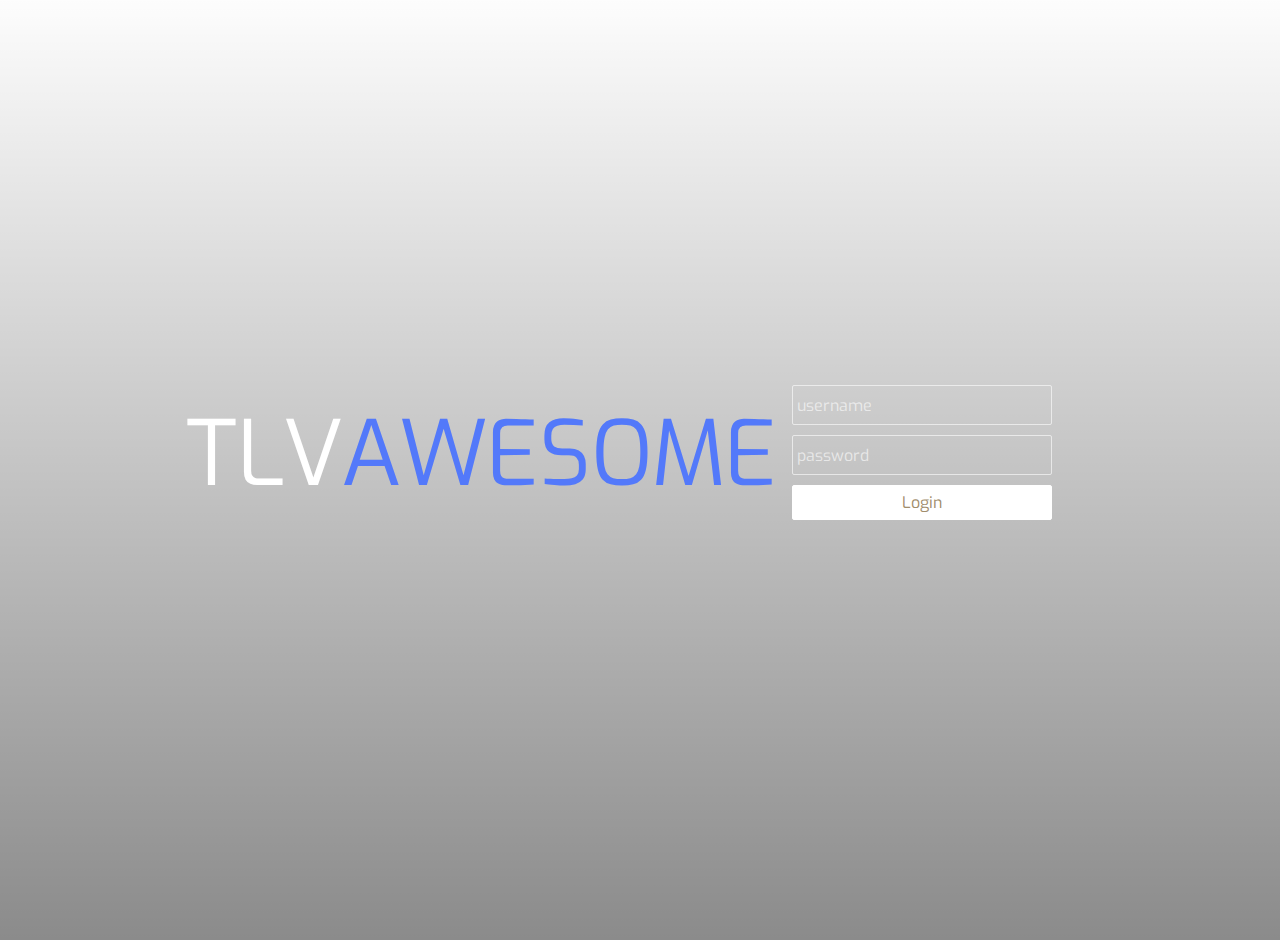
<file: random-login-form/index.html>
<!DOCTYPE html>
<html>

<head>

  <meta charset="UTF-8">

  <title>Login Page</title>
	<link rel="stylesheet" href="css/style.css">


    <script src="js/prefixfree.min.js"></script>

</head>

<body>

  <div class="body"></div>
		<div class="grad"></div>
		<div class="header">
			<div>TLV<span>AWESOME</span></div>
		</div>
		<br>
		<div class="login">
				<input type="text" placeholder="username" name="user"><br>
				<input type="password" placeholder="password" name="password"><br>
				<input type="button" value="Login" ng-click="submit_login(username)">
		</div>


</body>

</html>
</file>
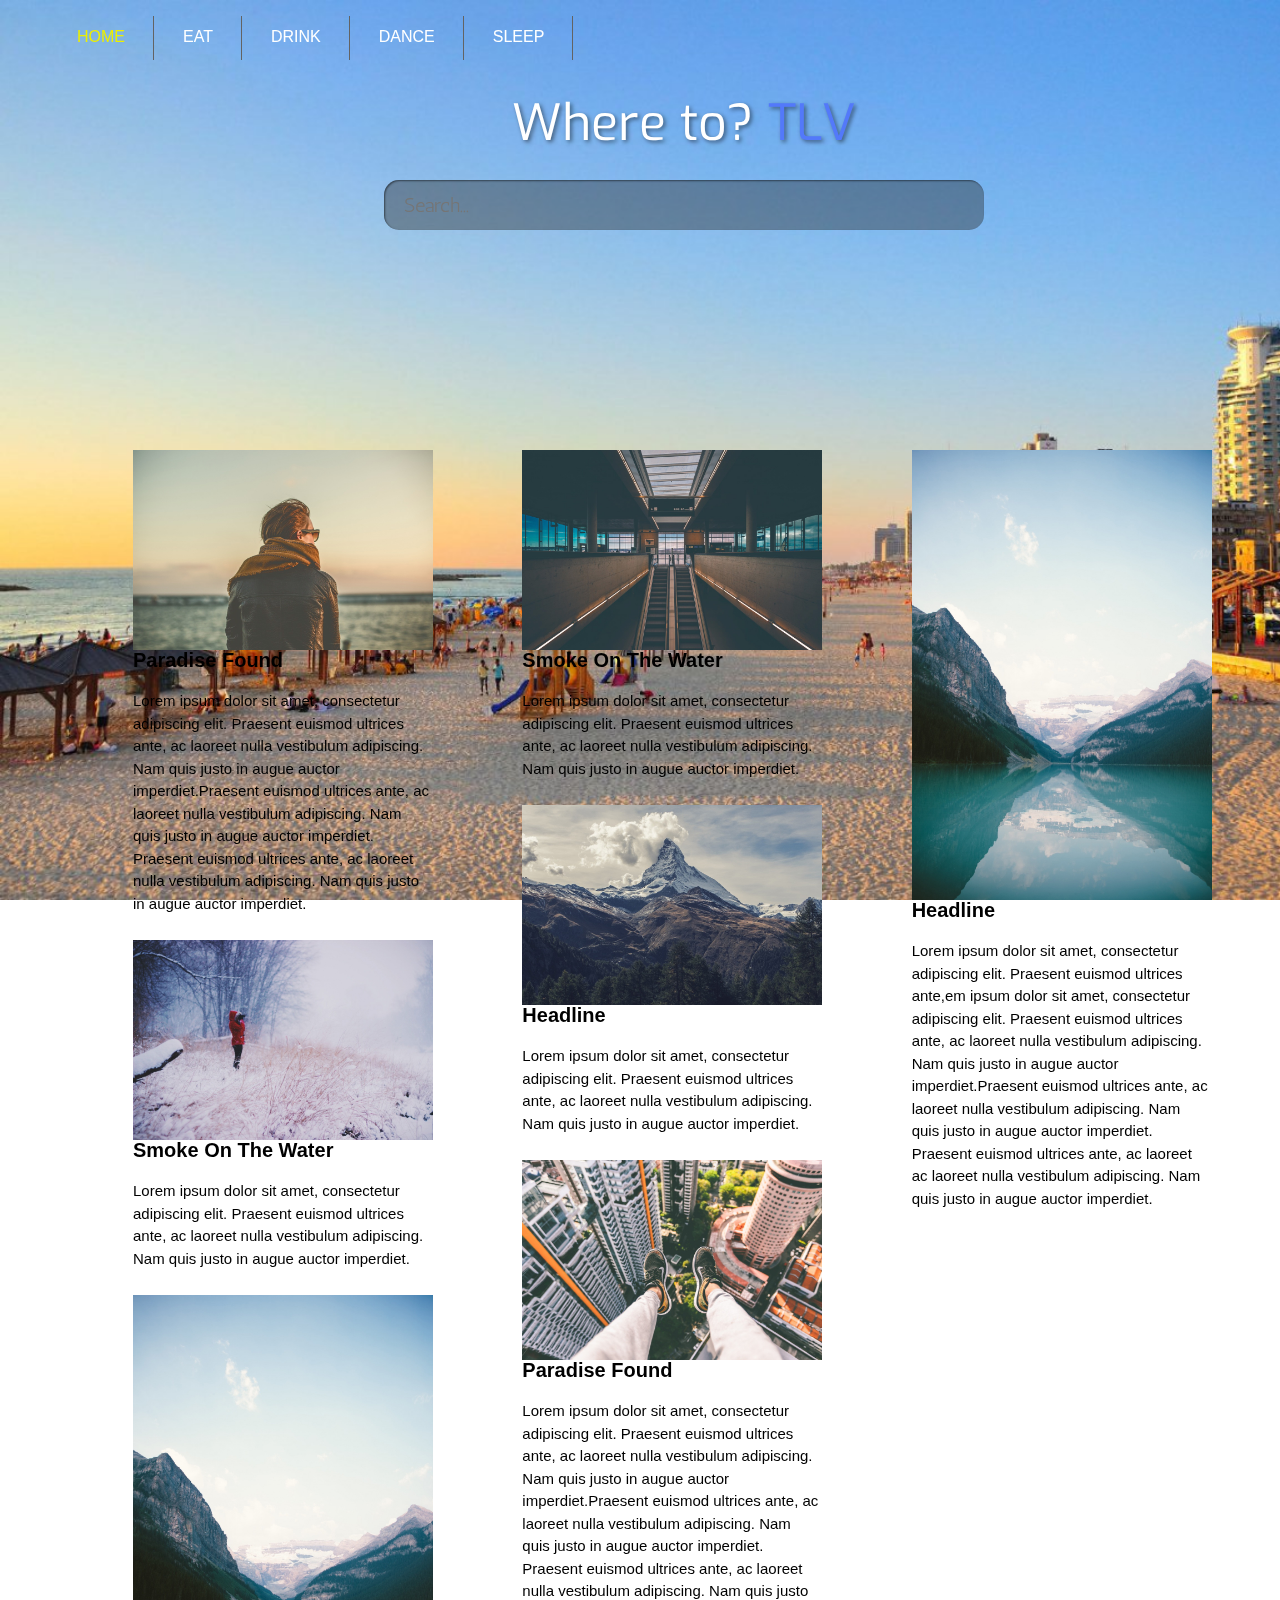
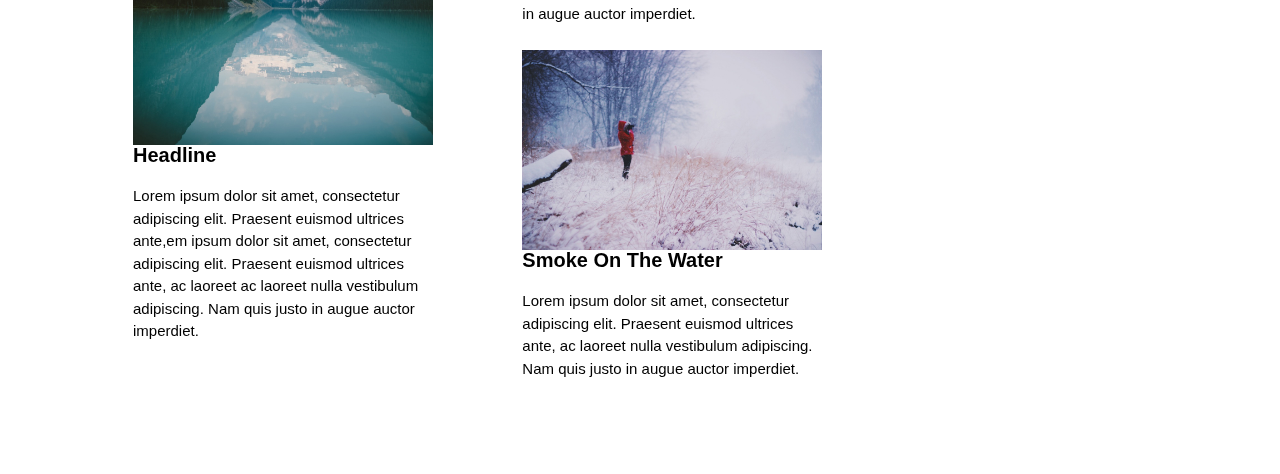
<file: search-form-html/index.html>
<!DOCTYPE html>
<html >
    <head>
          <meta charset="UTF-8">
          <title>Search box</title>
          <link rel='stylesheet prefetch' href='http://fonts.googleapis.com/css?family=Antic'>
          <link rel="stylesheet" href="css/style.css">
    </head>

    <body>
    <menu>
        <div id="menubar">
            <ul id="menu">
              <!-- put class="selected" in the li tag for the selected page - to highlight which page you're on -->
              <li class="selected"><a href="index.html">HOME</a></li>
              <li><a href="index.html">EAT</a></li>
              <li><a href="index.html">DRINK</a></li>
              <li><a href="index.html">DANCE</a></li>
              <li><a href="index.html">SLEEP</a></li>

            </ul>
        </div>
        </menu>
      <div align="center">

          <div class="text">
              <div>Where to?
                  <span>
                      TLV
                  </span>
              </div>
          </div>

          <input class="button" placeholder="Search..." />
          <script src='http://use.edgefonts.net/amaranth.js'></script>

      </div>
    <div>
  <ul id = "listObjects">

    <li>
      <img src="images/02.jpg" >
      <h3>Paradise Found</h3>
      <p>Lorem ipsum dolor sit amet, consectetur adipiscing elit.
          Praesent euismod ultrices ante, ac laoreet nulla vestibulum adipiscing.
          Nam quis justo in augue auctor imperdiet.Praesent euismod ultrices ante, ac laoreet nulla vestibulum adipiscing.
          Nam quis justo in augue auctor imperdiet.
      Praesent euismod ultrices ante, ac laoreet nulla vestibulum adipiscing.
          Nam quis justo in augue auctor imperdiet.</p>
    </li>
<li>
      <img src="images/06.jpg" >
      <h3>Smoke On The Water</h3>
      <p>Lorem ipsum dolor sit amet, consectetur adipiscing elit.
          Praesent euismod ultrices ante, ac laoreet nulla vestibulum adipiscing.
          Nam quis justo in augue auctor imperdiet.</p>
    </li>

    <li>
      <img src="images/07.jpg" >
      <h3>Headline</h3>
      <p>Lorem ipsum dolor sit amet, consectetur adipiscing elit.
          Praesent euismod ultrices ante,em ipsum dolor sit amet, consectetur adipiscing elit. Praesent euismod ultrices ante, ac laoreet ac laoreet nulla vestibulum adipiscing.
          Nam quis justo in augue auctor imperdiet.</p>
    </li>
    <li>
      <img src="images/03.jpg" >
      <h3>Smoke On The Water</h3>
      <p>Lorem ipsum dolor sit amet, consectetur adipiscing elit.
          Praesent euismod ultrices ante, ac laoreet nulla vestibulum adipiscing.
          Nam quis justo in augue auctor imperdiet.</p>
    </li>

    <li>
      <img src="images/04.jpg" >
      <h3>Headline</h3>
      <p>Lorem ipsum dolor sit amet, consectetur adipiscing elit.
          Praesent euismod ultrices ante, ac laoreet nulla vestibulum adipiscing.
          Nam quis justo in augue auctor imperdiet.</p>
    </li>
       <li>
      <img src="images/05.jpg" >
      <h3>Paradise Found</h3>
      <p>Lorem ipsum dolor sit amet, consectetur adipiscing elit.
          Praesent euismod ultrices ante, ac laoreet nulla vestibulum adipiscing.
          Nam quis justo in augue auctor imperdiet.Praesent euismod ultrices ante, ac laoreet nulla vestibulum adipiscing.
          Nam quis justo in augue auctor imperdiet.
      Praesent euismod ultrices ante, ac laoreet nulla vestibulum adipiscing.
          Nam quis justo in augue auctor imperdiet.</p>
    </li>

    <li>
      <img src="images/06.jpg" >
      <h3>Smoke On The Water</h3>
      <p>Lorem ipsum dolor sit amet, consectetur adipiscing elit.
          Praesent euismod ultrices ante, ac laoreet nulla vestibulum adipiscing.
          Nam quis justo in augue auctor imperdiet.</p>
    </li>

    <li>
      <img src="images/07.jpg" >
      <h3>Headline</h3>
      <p>Lorem ipsum dolor sit amet, consectetur adipiscing elit.
          Praesent euismod ultrices ante,em ipsum dolor sit amet, consectetur adipiscing elit.
          Praesent euismod ultrices ante, ac laoreet nulla vestibulum adipiscing.
          Nam quis justo in augue auctor imperdiet.Praesent euismod ultrices ante, ac laoreet nulla vestibulum adipiscing.
          Nam quis justo in augue auctor imperdiet.
      Praesent euismod ultrices ante, ac laoreet ac laoreet nulla vestibulum adipiscing.
          Nam quis justo in augue auctor imperdiet.</p>
    </li>
  </ul>
</div>
    </body>

</html>
</file>
<file: random-login-form/css/style.css>
@import url(http://fonts.googleapis.com/css?family=Exo:100,200,400);
@import url(http://fonts.googleapis.com/css?family=Source+Sans+Pro:700,400,300);

body{
	margin: 0;
	padding: 0;
	background: #fff;

	color: #fff;
	font-family: Arial;
	font-size: 12px;
}

.body{
	position: absolute;
	top: -20px;
	left: -20px;
	right: -40px;
	bottom: -40px;
	width: auto;
	height: auto;
	background-image: url(https://www.gapyear.com/images/content/Images/Bikes.jpg);
	background-size: cover;
	-webkit-filter: blur(5px);
	z-index: 0;
}

.grad{
	position: absolute;
	top: -20px;
	left: -20px;
	right: -40px;
	bottom: -40px;
	width: auto;
	height: auto;
	background: -webkit-gradient(linear, left top, left bottom, color-stop(0%,rgba(0,0,0,0)), color-stop(100%,rgba(0,0,0,0.65))); /* Chrome,Safari4+ */
	z-index: 1;
	opacity: 0.7;
}

.header{
	position: absolute;
	top: calc(50% - 55px);
	left: calc(20% - 70px);
	z-index: 2;
}

.header div{
	float: left;
	color: #fff;
	font-family: 'Exo', sans-serif;
	font-size: 90px;
	font-weight: 400;
}

.header div span{
	color: #5379fa !important;
}

.login{
	position: absolute;
	top: calc(50% - 75px);
	left: calc(65% - 50px);
	height: 150px;
	width: 350px;
	padding: 10px;
	z-index: 2;
}

.login input[type=text]{
	width: 250px;
	height: 30px;
	background: transparent;
	border: 1px solid rgba(255,255,255,0.6);
	border-radius: 2px;
	color: #fff;
	font-family: 'Exo', sans-serif;
	font-size: 16px;
	font-weight: 400;
	padding: 4px;
}

.login input[type=password]{
	width: 250px;
	height: 30px;
	background: transparent;
	border: 1px solid rgba(255,255,255,0.6);
	border-radius: 2px;
	color: #fff;
	font-family: 'Exo', sans-serif;
	font-size: 16px;
	font-weight: 400;
	padding: 4px;
	margin-top: 10px;
}

.login input[type=button]{
	width: 260px;
	height: 35px;
	background: #fff;
	border: 1px solid #fff;
	cursor: pointer;
	border-radius: 2px;
	color: #a18d6c;
	font-family: 'Exo', sans-serif;
	font-size: 16px;
	font-weight: 400;
	padding: 6px;
	margin-top: 10px;
}

.login input[type=button]:hover{
	opacity: 0.8;
}

.login input[type=button]:active{
	opacity: 0.6;
}

.login input[type=text]:focus{
	outline: none;
	border: 1px solid rgba(255,255,255,0.9);
}

.login input[type=password]:focus{
	outline: none;
	border: 1px solid rgba(255,255,255,0.9);
}

.login input[type=button]:focus{
	outline: none;
}

::-webkit-input-placeholder{
   color: rgba(255,255,255,0.6);
}

::-moz-input-placeholder{
   color: rgba(255,255,255,0.6);
}
</file>
<file: search-form-html/css/style.css>
@import url(http://fonts.googleapis.com/css?family=Exo:100,200,400);
@import url(http://fonts.googleapis.com/css?family=Source+Sans+Pro:700,400,300);

.button {
  display: inline-block;
  -webkit-box-sizing: border-box;
  -moz-box-sizing: border-box;
  box-sizing: border-box;
    position: absolute;
    top: 20%;
    left: 30%;
  width: 600px;
  height: 50px;
  margin-top: auto;
  border: 2px transparent;

  padding: 0 20px;
  overflow: hidden;
  -webkit-border-radius: 21px;
  border-radius:15px;
  font: normal 20px/normal "Antic", Helvetica, sans-serif;
  color: rgba(140, 140, 140, 1);
  text-decoration: normal;
  -o-text-overflow: ellipsis;
  text-overflow: ellipsis;
  background: rgba(40, 40, 40, 0.4);
  -webkit-box-shadow: 1px 1px 2px 0 rgba(0, 0, 0, 0.5) inset;
  box-shadow: 1px 1px 2px 0 rgba(0, 0, 0, 0.5) inset;
  -webkit-transition: all 502ms cubic-bezier(0.68, -0.75, 0.265, 1.75);
  -moz-transition: all 502ms cubic-bezier(0.68, -0.75, 0.265, 1.75);
  -o-transition: all 502ms cubic-bezier(0.68, -0.75, 0.265, 1.75);
  transition: all 502ms cubic-bezier(0.68, -0.75, 0.265, 1.75);
}
/*
.button:hover {
  width: 650px;
  opacity: 0.82;
  color: rgba(181, 181, 181, 1);
  background: rgba(0, 0, 0, 0.4);
  -webkit-transition: all 500ms cubic-bezier(0.68, -0.75, 0.265, 1.75);
  -moz-transition: all 500ms cubic-bezier(0.68, -0.75, 0.265, 1.75);
  -o-transition: all 500ms cubic-bezier(0.68, -0.75, 0.265, 1.75);
  transition: all 500ms cubic-bezier(0.68, -0.75, 0.265, 1.75);
}

.button:focus {
  width: 690px;
  cursor: default;
  padding: -13px 20px 0;
  color: rgba(255, 255, 255, 1);
  -webkit-transition: all 601ms cubic-bezier(0.68, -0.75, 0.265, 1.75);
  -moz-transition: all 601ms cubic-bezier(0.68, -0.75, 0.265, 1.75);
  -o-transition: all 601ms cubic-bezier(0.68, -0.75, 0.265, 1.75);
  transition: all 601ms cubic-bezier(0.68, -0.75, 0.265, 1.75);
}
*/
.text {
  position: absolute;
  top: 10%;
  left: 40%;
  -webkit-box-sizing: content-box;
  -moz-box-sizing: content-box;
  box-sizing: content-box;
  border: none;
  font-family: 'Exo', sans-serif;

  text-align: center;
  -o-text-overflow: ellipsis;
  text-overflow: ellipsis;
  text-shadow: 2px 2px 4px rgba(0, 0, 0, 0.5);
}
.text div{
	float: left;
	color: #fff;
	font-family: 'Exo', sans-serif;
	font-size: 50px;
	font-weight: 400;
}
.text div span{
	color: #5379fa !important;
}

input:focus {
  outline: none;
}

body {
  background-image: url("../images/beach_in_tel_avivisrael.jpeg");
  background-size:cover;
  background-repeat: no-repeat;
  background-attachment: fixed;
}

.list{
  height: auto;
position: absolute;
  top: 10%;
  left: 5%;
   background: transparent
}

ul#list_item{
  position: absolute;
  top: 15%;
  left: 5%;
  font: normal 10px/1 "tahoma", Helvetica, sans-serif;
float: left;
  margin: 0;padding: 0;
  }

ul#list_item li{
float: left;
  list-style: disc;
}

.menu{
  height: 900px;
  width: 50px;
  margin: 1px auto 0 auto;
  background: transparent }

ul#menu
{ float: left;
  position: fixed;
  margin: 0;
  padding: 0;}

ul#menu li
{ float: left;
  padding: 0 0 0 2px;
  list-style: none;
  margin: 0px 0px 50px 5px;}

ul#menu li a
{
  font: normal 100% 'trebuchet ms', sans-serif;
  display: block;
  float: left;
  height: 27px;
  padding: 12px 28px 5px 22px;
  text-align: center;
  color: #FFF;
  border-right: 1px solid #636363;
  text-decoration: none;}

ul#menu li.tab_selected a
{
  padding: 6px 28px 5px 22px;}

ul#menu li.selected a, ul#menu li.selected a:hover
{ color: #ECEF01;}

ul#menu li a:hover
{ color: #ECEF01;}

a, a:hover
{ background: transparent;
  outline: none;
  text-decoration: underline;
  color: #51A9FB;}

a:hover
{ text-decoration: none;
  color: #5D5D5D;}

ul
{ margin: 2px 0 22px 17px;}

ul li
{ list-style-type: circle;
  height: auto;
  margin: 0 0 6px 0;
  padding: 0 0 4px 5px;}

/****************/
.listObjects{
  position: absolute;
  top: 50%;
  left: 20%;
   background: transparent
}
ul#listObjects{
 -webkit-column-width: 20px;
  display: inline-block;
    column-width: 350px;
  position: absolute;
  top: 50%;
  left: 10%;
  margin: 0;padding: 0;
  }
ul#listObjects li{

  float: left;
  list-style: none;
}

ul {
  list-style-type: none;
}
h3 {
  font: bold 20px/1.0 Helvetica, Verdana, sans-serif;
}

li img {
  display: block;
  max-width:300px;
  min-height:200px;
  width: auto;
  float: left;
  margin: 0 15px 0 0;
}

li p {
  font: 200 15px/1.5 Helvetica, Verdana, sans-serif;
  width: 300px;
}

li {
  padding: 0px;
  overflow: auto;
}

li:hover {
  background: transparent;
  cursor: pointer;
}
</file>
